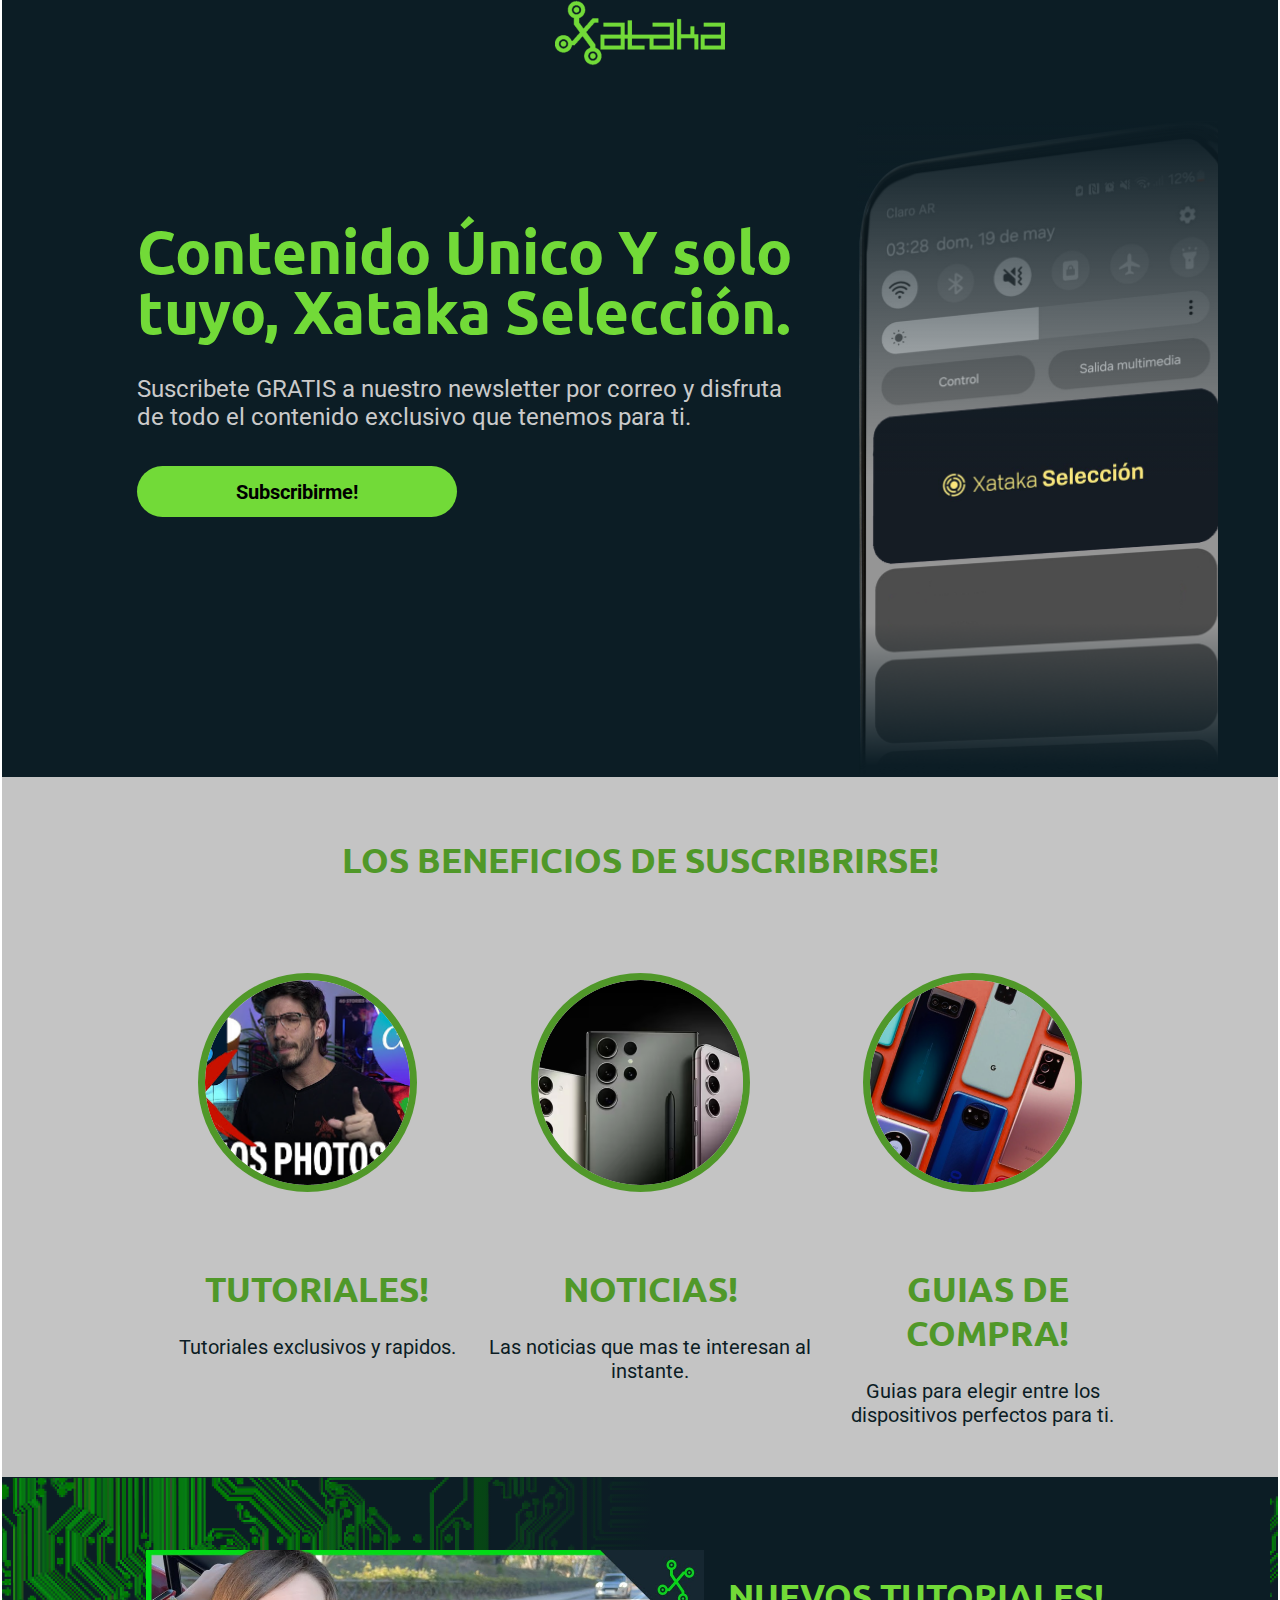
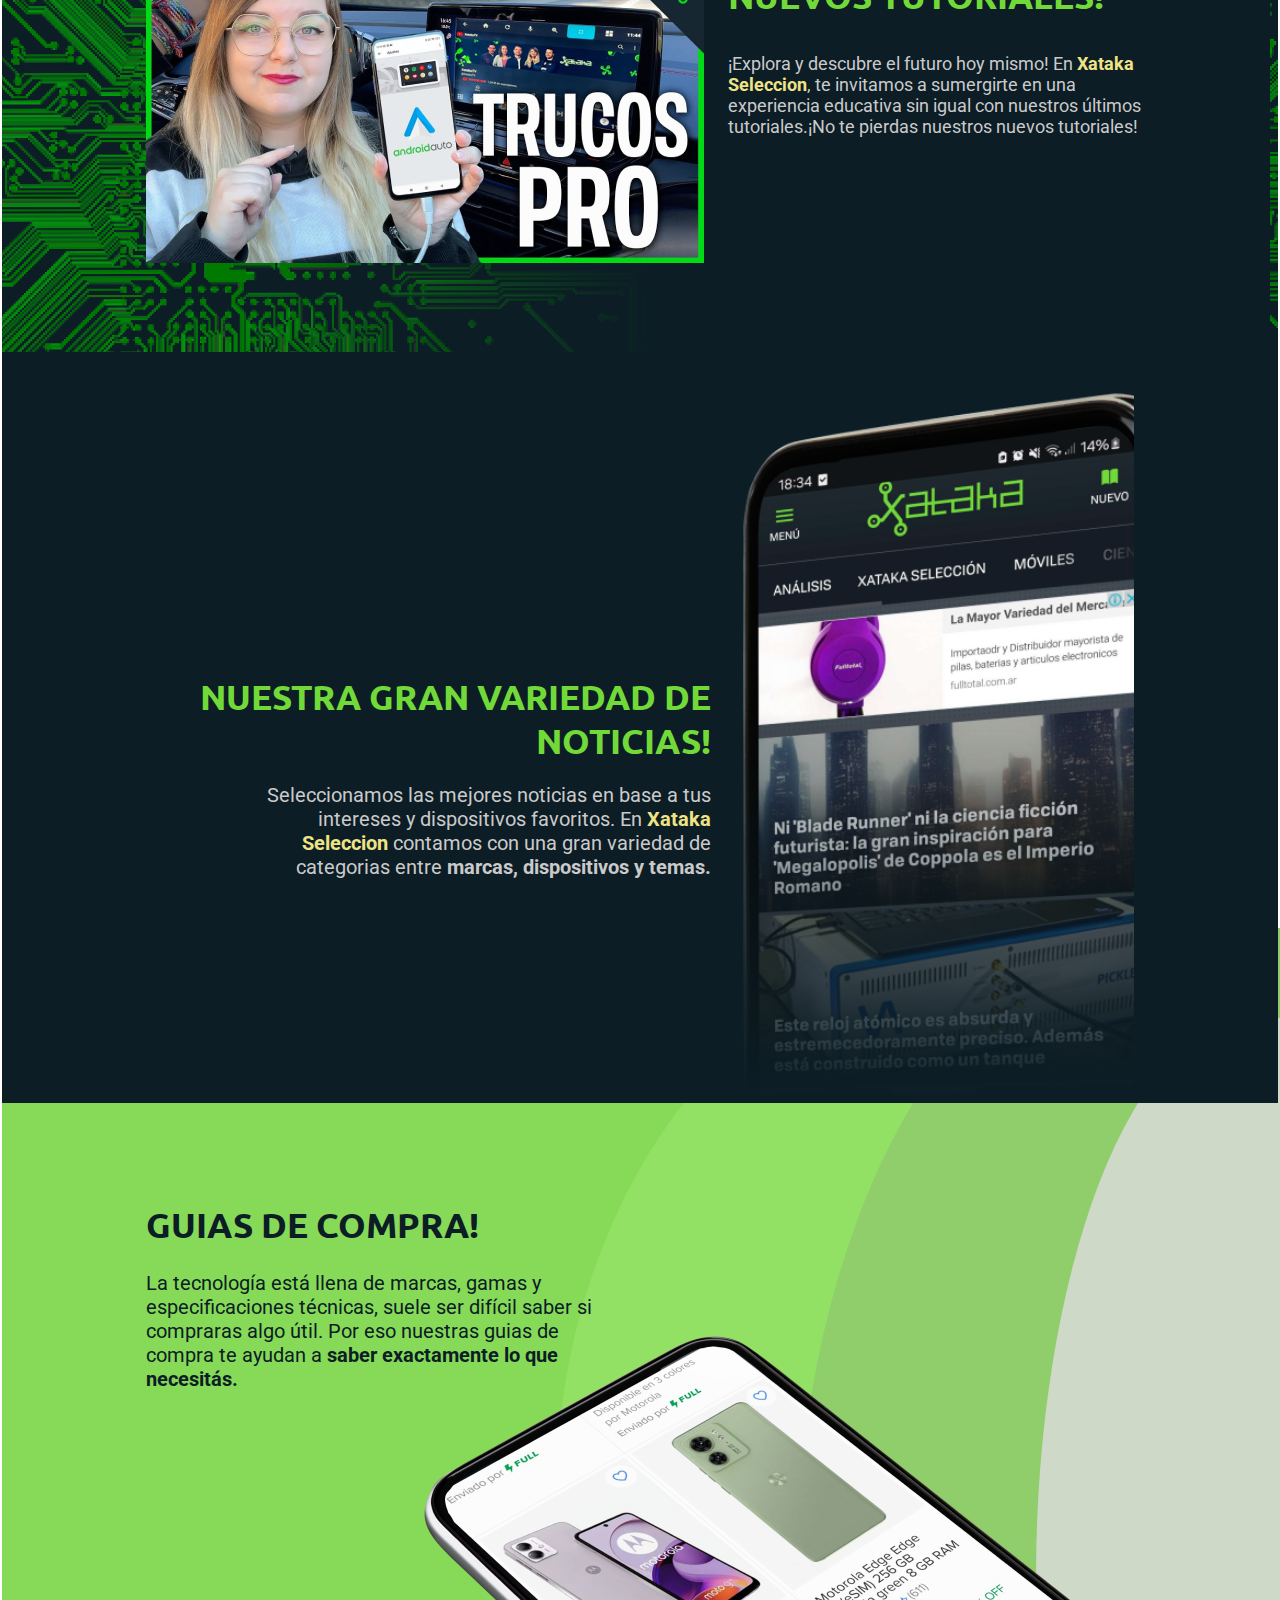
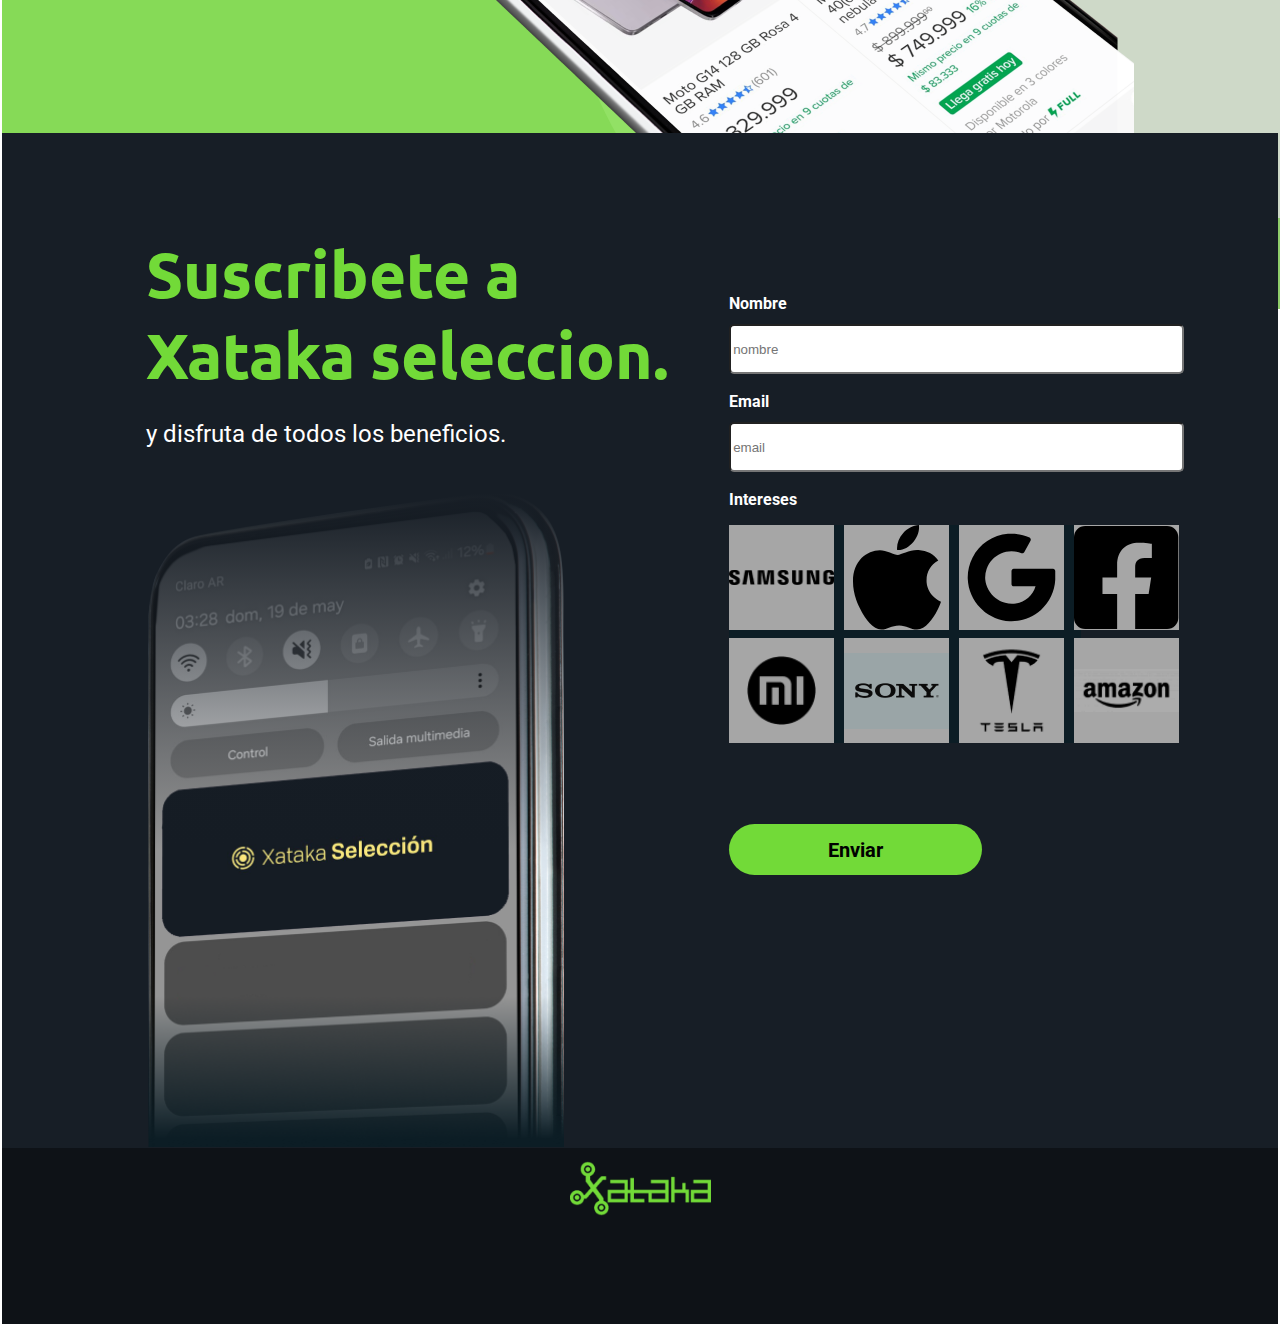
<file: index.html>
<!DOCTYPE html>
<html lang="es">
<head>
    <meta charset="UTF-8">
    <meta name="viewport" content="width=device-width, initial-scale=1.0">
    <title>Xataka LandingPage</title>
    <link rel="stylesheet" href="estilos.css">
    <link rel="preconnect" href="https://fonts.googleapis.com">
<link rel="preconnect" href="https://fonts.gstatic.com" crossorigin>
<link href="https://fonts.googleapis.com/css2?family=Roboto:ital,wght@0,100;0,300;0,400;0,500;0,700;0,900;1,100;1,300;1,400;1,500;1,700;1,900&display=swap" rel="stylesheet">

</head>
<body>
    <section class="grid-contenedor">
        <header>
            <img src="imagenes/logo.png">
        </header>

        <div class="main">
            <div class="contenedor-main-info">
                <h1 class="titulo-main">
                    Contenido Único Y solo tuyo, Xataka Selección.
                </h1>
                <p>
                    Suscribete GRATIS a nuestro newsletter por correo y disfruta de todo el contenido exclusivo que tenemos para ti.
                </p>
                <div>
                    <button class="CTA" id="boton">
                        Subscribirme!
                    </button>
                </div>
            </div>

            <div class="imagen-main">       
                 <!--   <img src="imagenes/celular.png" class="celu-main" id="grad-main">-->
            </div>

        </div>

        <div class="bullets">
            <h1>
                LOS BENEFICIOS DE SUSCRIBRIRSE! 
            </h1>
            <!-- ver si aca nos conviene poner un contenedor y-->
            <div class="bullets-contenedor">
                <div class="a-b">
                    <img src="imagenes/bullet1.png">
                    <div class="contenedor-texto">
                        <H2>TUTORIALES!</H2>
                        <p>Tutoriales exclusivos y rapidos.</p>
                    </div>
                </div>


                <div class="b-b">
                    <img src="imagenes/bullet2.png">
                    <div class="contenedor-texto">
                        <H2>NOTICIAS!</H2>
                        <p>Las noticias que mas te interesan al instante.</p>
                    </div>

                </div>
                <div class="c-b">
                    <img src="imagenes/bullet3.png">
                    <div class="contenedor-texto">
                        <H2>GUIAS DE COMPRA!</H2>  
                        <p>Guias para elegir entre los dispositivos perfectos para ti.</p>
                    </div>
                </div>

            </div>
        </div>

        <div class="nuevos-tutoriales">
            <div id="grad-tutos">

                <div class="tutoriales-contenedor">
                    <div class="imagen-tutos"></div>
                    <div class="texto-tutos">
                        <h1>NUEVOS TUTORIALES!</h1>
                        <p>¡Explora y descubre el futuro hoy mismo! En <strong class="amarillo">Xataka Seleccion</strong>, te invitamos a sumergirte en una experiencia educativa sin igual con nuestros últimos tutoriales.¡No te pierdas nuestros nuevos tutoriales!</p>
                    </div>
                </div>
            </div>

        </div>
        
        <div class="ultimas-noticias">
            <div class="contenedor-img-notis">
                
            </div>
            <div class="contenedor-texto-noticias">
                <h1>
                    NUESTRA GRAN VARIEDAD DE NOTICIAS!
                </h1>
                <p>
                    Seleccionamos las mejores noticias en base a tus intereses y dispositivos favoritos. En <strong class="amarillo">Xataka Seleccion</strong> contamos con una gran variedad de categorias entre <strong>marcas, dispositivos y temas.</strong>
                </p>
            </div>

        </div>

        <div class="guias-de-compra">

            <div class="circulos">
                <div class="contenedor1"></div>
                <div class="contenedor2"></div>
                <div class="contenedor3"></div>
            </div>


            <div class="guias-contenedor">
                <h1>GUIAS DE COMPRA!</h1>
                <p>La tecnología está llena de marcas, gamas y especificaciones técnicas, suele ser difícil saber si compraras algo útil. Por eso nuestras guias de compra te ayudan a <strong>saber exactamente lo que necesitás.</strong></p>
               
              <img src="imagenes/celu-compras.png" alt="">

               
            </div>
        </div>

        <div class="formulario" id="seccionDestino">
    
            <div class="formulario-contenedor">
                <div class="formulario-texto">
                    <h1>
                        Suscribete a Xataka seleccion. 
                    </h1>
                    <p class="subtitulo-formulario">
                        y disfruta de todos los beneficios.
                    </p>     
                </div> 
                
                <div class="formulario-real">
                    <!--action="completo.html" method="get"--> 
                   <form >
                        <legend for="nombre">Nombre</legend>
                        <input type="text" name="nombre" id="nombre" placeholder="nombre">
                        <br>
                        <br>
                        <legend for="email">Email</legend>
                        <input type="email" name="email" id="email" placeholder="email">
                        <br>
                        <br>
                        <legend for="intereses">Intereses</legend>
                        <div class="checkbox">
                            <div class="contenedor-check">
                                <div class="checkbox">
                                    <ul>
                                        <li><input type="checkbox" name="check1" id="check1"><label for="check1">
                                            <img src="imagenes/c1.png" alt="Samsung" class="imagen-check">
                                        </label></li>
                                        <li><input type="checkbox" name="check2" id="check2"><label for="check2">
                                            <img src="imagenes/c2.svg" alt="Google" class="imagen-check">
                                        </label></li>
                                        <li><input type="checkbox" name="check3" id="check3"><label for="check3">
                                            <img src="imagenes/c3.svg" alt="Meta" class="imagen-check">
                                        </label></li>
                                        <li><input type="checkbox" name="check4" id="check4"><label for="check4">
                                            <img src="imagenes/c4.svg" alt="Apple" class="imagen-check">
                                        </label></li>
                                        <li><input type="checkbox" name="check5" id="check5"><label for="check5">
                                            <img src="imagenes/c5.png" alt="Xiaomi" class="imagen-check">
                                        </label></li>
                                        <li><input type="checkbox" name="check6" id="check6"><label for="check6">
                                            <img src="imagenes/c6.png" alt="Sony" class="imagen-check">
                                        </label></li>
                                        <li><input type="checkbox" name="check7" id="check7"><label for="check7">
                                            <img src="imagenes/c7.png" alt="Tesla" class="imagen-check">
                                        </label></li>
                                        <li><input type="checkbox" name="check8" id="check8"><label for="check8">
                                            <img src="imagenes/c8.png" alt="Amazon" class="imagen-check">
                                        </label></li>
                                    </ul>
                                </div>
                            </div>
                        </div>
                        <br>
                        <br>
                        <!--<input type="submit" value="UNIRME" id="boton-unirme" class="CTA">-->
                        <button id="openModalBtn" class="CTA">Enviar</button>
                        <div id="myModal" class="modal">

                                <div class="modal-content">
                                    <span class="close">
                                        <img src="imagenes/close.svg" alt="cerrar">
                                    </span>
                                        <div id="grad-modal">
                                        <!--&times;-->
                                            <img src="imagenes/logo.png" class="imgoculta">
                                            <p class="p-modal">Gracias <br class="br1">
                                                <span id="nombre-placeholder">NOMBRE</span>!! <br><br class="br" > Te enviaremos un mail a <br class="br"><span id="email-placeholder">EMAIL</span>
                                            </p>

                                        </div>
                                </div>
                        </div> 
                        
                    </form>

                </div> 

                <div class="formulario-imagen">
                    
                </div>

            </div>

        </div>

        <footer>
            <div class="contenedor-img">
                <img src="imagenes/logo.png">
            </div>


        </footer>
    
    </section>

    <script src="./script.js"></script>
</body>
</html>
</file>
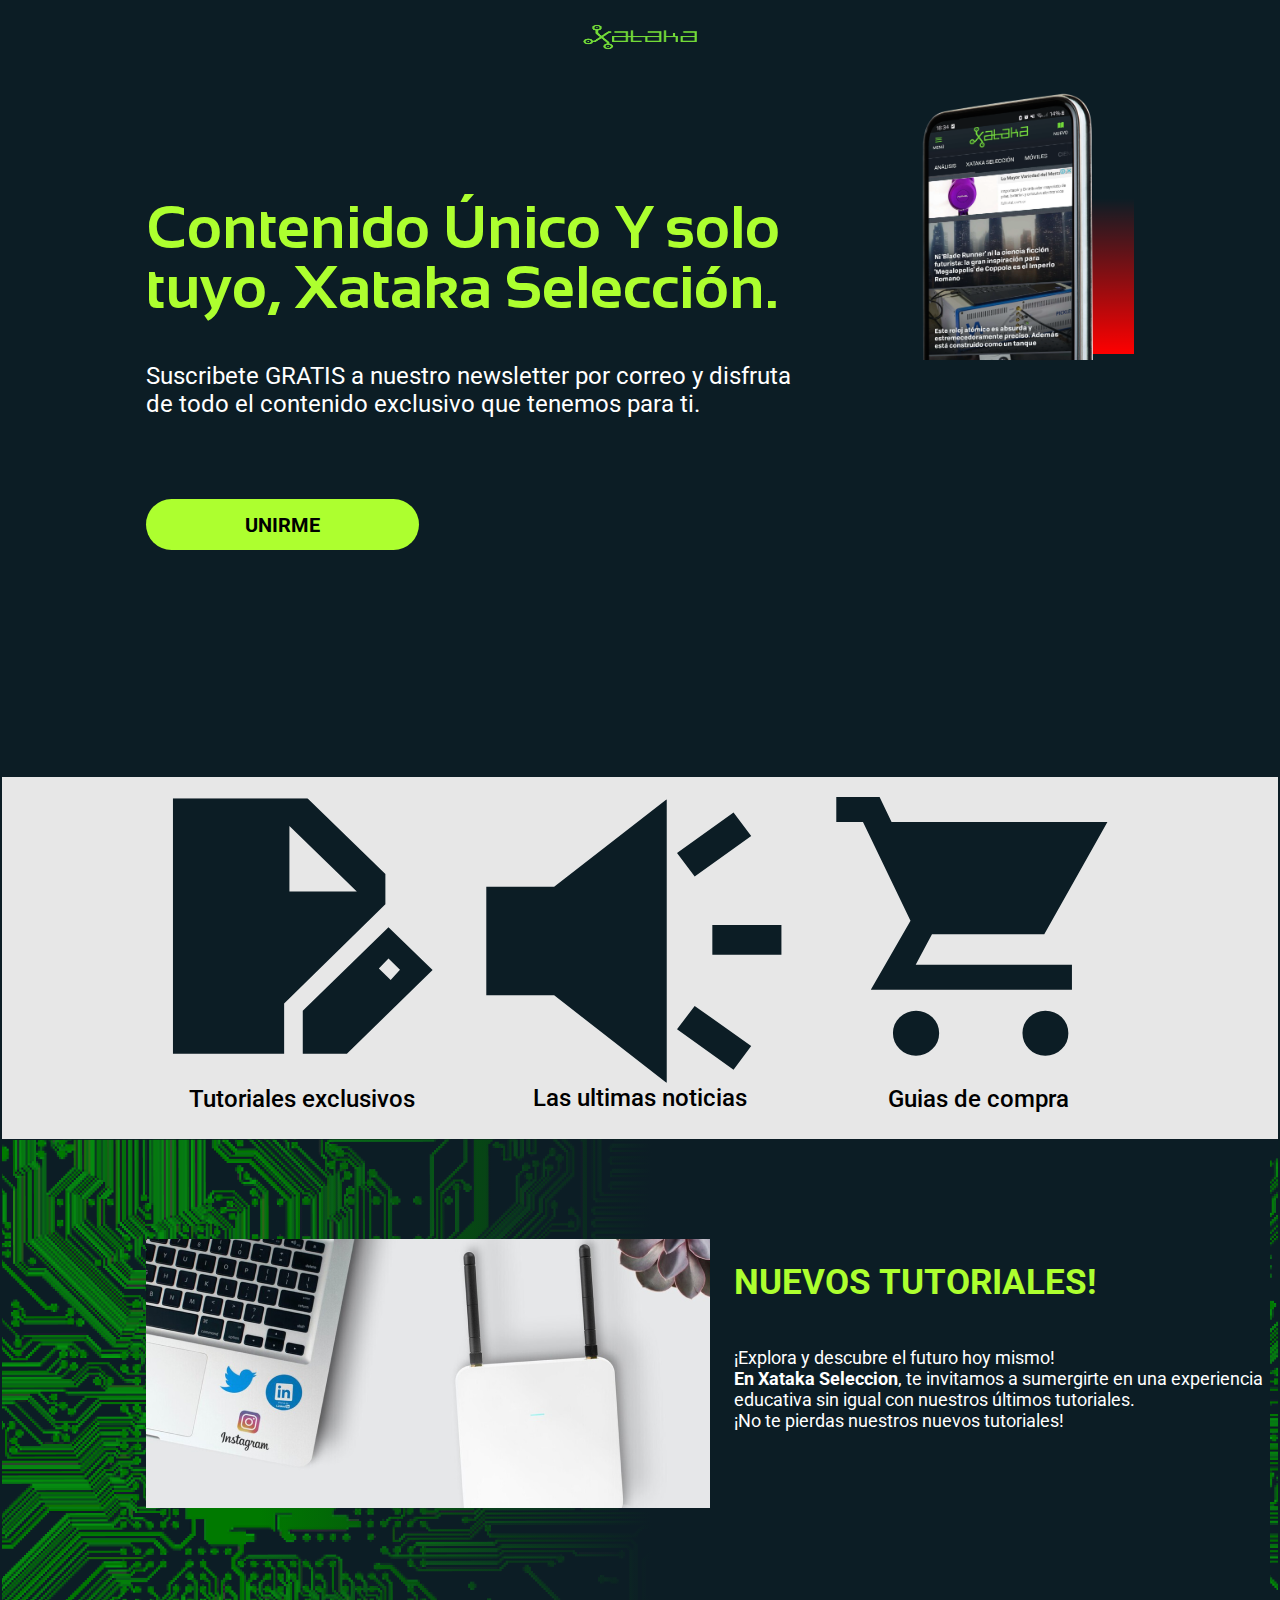
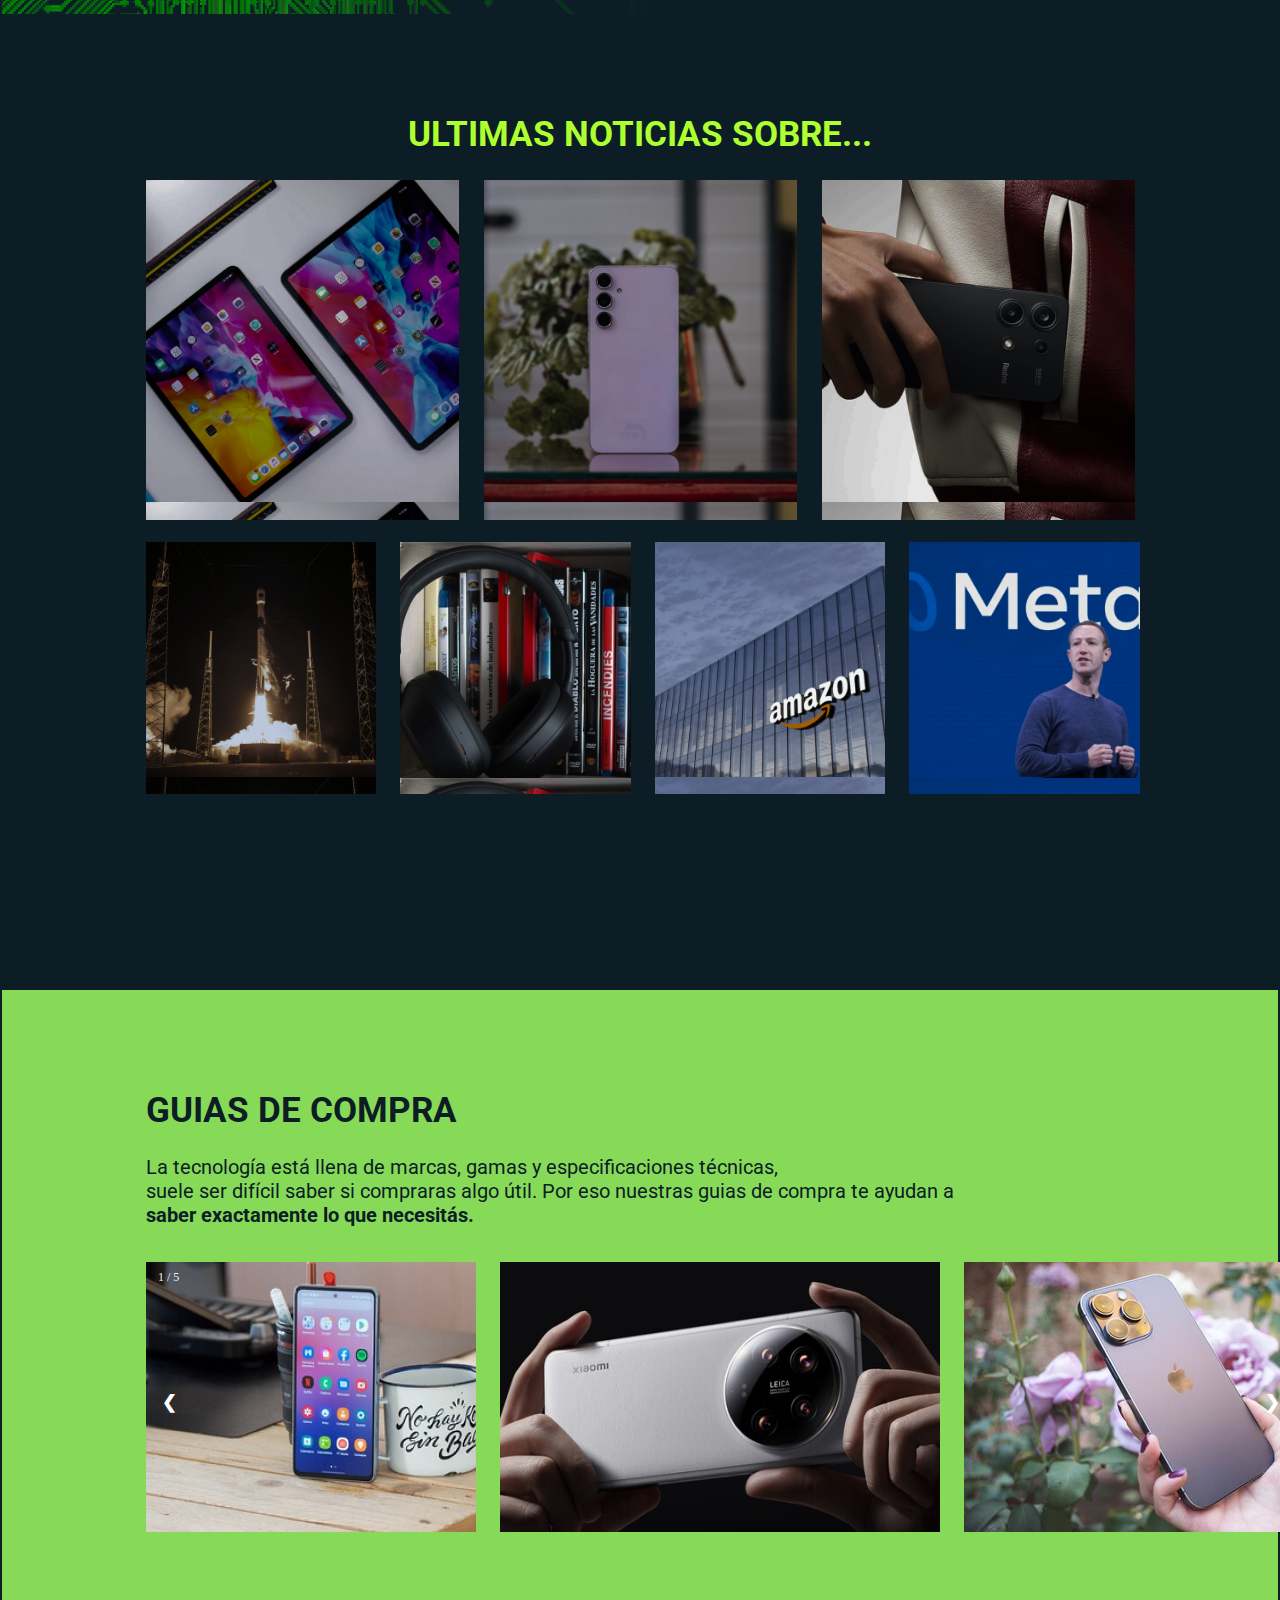
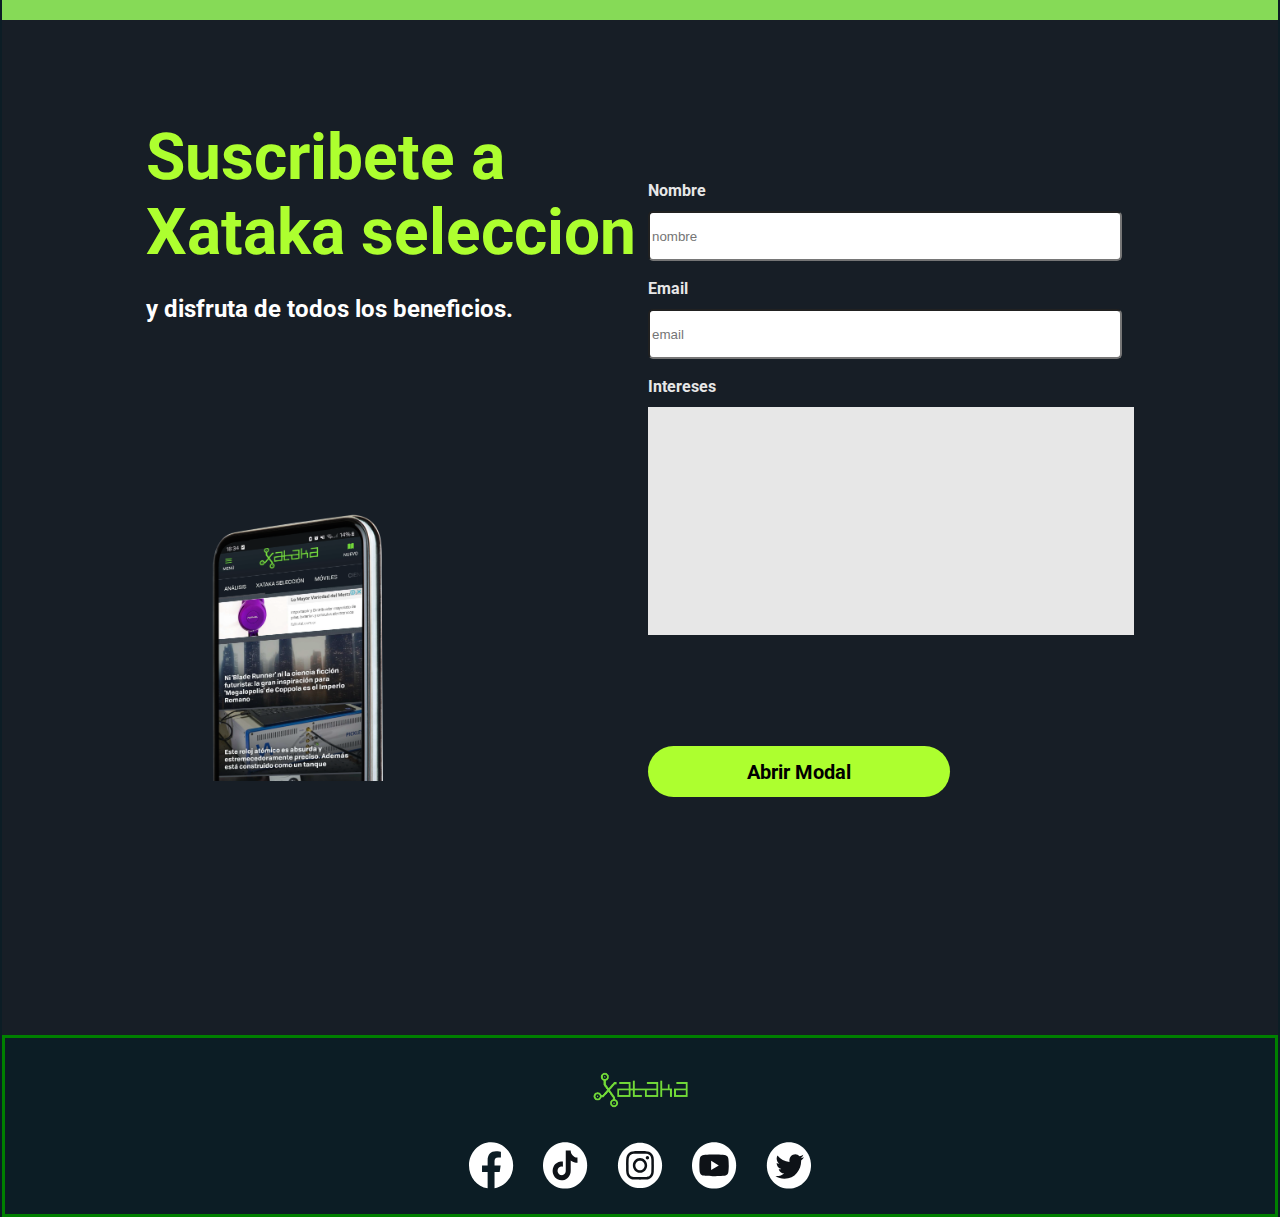
<file: Implementacion_webtp1/index.html>
<!DOCTYPE html>
<html lang="es">
<head>
    <meta charset="UTF-8">
    <meta name="viewport" content="width=device-width, initial-scale=1.0">
    <title>Xataka LandingPage</title>
    <link rel="stylesheet" href="estilos.css">
    <link rel="preconnect" href="https://fonts.googleapis.com">
<link rel="preconnect" href="https://fonts.gstatic.com" crossorigin>
<link href="https://fonts.googleapis.com/css2?family=Roboto:ital,wght@0,100;0,300;0,400;0,500;0,700;0,900;1,100;1,300;1,400;1,500;1,700;1,900&display=swap" rel="stylesheet">

</head>
<body>
    <section class="grid-contenedor">
        <header>
            <img src="imagenes/logo.png">
        </header>

        <div class="main">
            <div>
                <h1 class="titulo-main">
                    Contenido Único Y solo tuyo, Xataka Selección.
                </h1>
                <p>
                    Suscribete GRATIS a nuestro newsletter por correo y disfruta <br> de todo el contenido exclusivo que tenemos para ti.
                </p>
                <div>
                    <button class="CTA">
                        UNIRME
                    </button>
                </div>
            </div>

            <div>
                <div id="grad-main">
                <img src="imagenes/celular.png">
                </div>
            </div>

        </div>

        <div class="bullets">
            <!-- ver si aca nos conviene poner un contenedor y-->
                <div class="a-b">
                    <img src="imagenes/bullet-tutos.svg">
                    <div class="contenedor-texto">
                        <H2>Tutoriales exclusivos</H2>
                    </div>

                </div>
                <div class="b-b">
                    <img src="imagenes/bullet-noticias.svg">
                    <div class="contenedor-texto">
                        <H2>Las ultimas noticias</H2>
                    </div>

                </div>
                <div class="c-b">
                    <img src="imagenes/bullet-compras.svg">
                    <div class="contenedor-texto">
                        <H2>Guias de compra</H2>  
                    </div>

                </div>
        </div>

        <div class="nuevos-tutoriales">
            <div id="grad-tutos">

                <div class="tutoriales-contenedor">
                    <div class="imagen-tutos"></div>
                    <div class="texto-tutos">
                        <h1>NUEVOS TUTORIALES!</h1>
                        <p>¡Explora y descubre el futuro hoy mismo! <br><strong>En Xataka Seleccion</strong>, te invitamos a sumergirte en una experiencia <br>educativa sin igual con nuestros últimos tutoriales.<br>¡No te pierdas nuestros nuevos tutoriales!</p>
                    </div>
                </div>
            </div>

        </div>
        
        <div class="ultimas-noticias">
            <div class="contenedor-texto-noticias">
                <h1>
                    ULTIMAS NOTICIAS SOBRE... 
                </h1>
            </div>
            <div class="noticias-contenedor1">
                <div class="a"></div>
                <div class="b"></div>
                <div class="c"></div>
            </div>
            <div class="noticias-contenedor2">
                <div class="d"></div>
                <div class="e"></div>
                <div class="f"></div>
                <div class="g"></div>
            </div>
        </div>

        <div class="guias-de-compra">
            <div class="guias-contenedor">
                <h1>GUIAS DE COMPRA</h1>
                <p>La tecnología está llena de marcas, gamas y especificaciones técnicas, <br>suele ser difícil saber si compraras algo útil. Por eso nuestras guias de compra te ayudan a <br><strong>saber exactamente lo que necesitás.</strong></p>
               
                <div class="slideshow-container">
                    
                    <div class="mySlides fade">
                        <div class="numbertext">1 / 5</div>
                        <div class="grilla">
                        <img class="img" src="imagenes/img2.png" style="margin-right: 24px;" >
                        <img class="imgcentro" src="imagenes/img3.png" >
                        <img class="img2" src="imagenes/img4.png" style="margin-left: 24px;" >
                        </div>
                    </div>
                
                    <div class="mySlides fade">
                    <div class="numbertext">2 / 5</div>
                    <div class="grilla">
                      <img class="img" src="imagenes/img3.png" style="margin-right: 24px;" >
                      <img class="imgcentro" src="imagenes/img4.png" >
                      <img class="img2" src="imagenes/img5.png" style="margin-left: 24px;" >
                    </div>
                    </div>
                
                    <div class="mySlides fade">
                    <div class="numbertext">3 / 5</div>
                    <div class="grilla">
                      <img class="img" src="imagenes/img4.png" style="margin-right: 24px;" >
                      <img class="imgcentro" src="imagenes/img5.png" >
                      <img class="img2" src="imagenes/img1.png" style="margin-left: 24px;" >
                    </div>
                    </div>
                
                    <div class="mySlides fade">
                      <div class="numbertext">4 / 5</div>
                      <div class="grilla">
                        <img class="img" src="imagenes/img5.png" style="margin-right: 24px;" >
                        <img class="imgcentro" src="imagenes/img1.png" >
                        <img class="img2" src="imagenes/img2.png" style="margin-left: 24px;" >
                    </div>
                    </div>
                
                    <div class="mySlides fade">
                      <div class="numbertext">5 / 5</div>
                      <div class="grilla">
                        <img class="img" src="imagenes/img1.png" style="margin-right: 24px;" >
                        <img class="imgcentro" src="imagenes/img2.png" >
                        <img class="img2" src="imagenes/img3.png" style="margin-left: 24px;" >
                    </div>
                    </div>
                
                    <a class="prev" onclick="plusSlides(-1)">❮</a>
                    <a class="next" onclick="plusSlides(1)">❯</a>
                
                </div>
               
            </div>
        </div>

        <div class="formulario">
    
            <div class="formulario-contenedor">
                <div class="formulario-texto">
                    <h1>
                        Suscribete a <br>Xataka seleccion 
                    </h1>
                    <p class="subtitulo-formulario">
                        y disfruta de todos los beneficios.
                    </p>     
                </div> 
                
                <div class="formulario-real">
                    <!--action="completo.html" method="get"--> 
                   <form >
                        <legend for="nombre">Nombre</legend>
                        <input type="text" name="nombre" id="nombre" placeholder="nombre">
                        <br>
                        <br>
                        <legend for="email">Email</legend>
                        <input type="email" name="email" id="email" placeholder="email">
                        <br>
                        <br>
                        <legend for="intereses">Intereses</legend>
                        <div class="checkbox">
                        </div>
                        <br>
                        <br>
                        <!--<input type="submit" value="UNIRME" id="boton-unirme" class="CTA">-->

                        <br>
                    </form>
                    <button id="openModalBtn" class="CTA">Abrir Modal</button>
                    <div id="myModal" class="modal">
                        <div class="modal-content">
                          <span class="close">X</span>
                          <!--&times;-->
                          <p>Este es un ejemplo de modal.</p>
                        </div>
                      </div> 

                </div> 

                <div class="formulario-imagen">
                    <div id="grad-main"></div>
                    <img src="imagenes/celular.png"> </div>
                    <!--si le agrego la </div> que le falta al grad se rompre todo-->
                </div>


            </div>


            <!--quizas ponerlo como background image?
            
            -->

        </div>
        <footer>
            <div class="contenedor-img">
                <img src="imagenes/logo.png">
            </div>

            <div class="redes">
                <img src="imagenes/facebook.svg" alt="Siguenos en Facebook" class="red">
                <img src="imagenes/tiktok.svg" alt="Siguenos en TikTok" class="red">
                <img src="imagenes/instagram.svg" alt="Siguenos en Instagram" class="red">
                <img src="imagenes/youtube.svg" alt="Siguenos en Youtube" class="red">
                <img src="imagenes/twitter.svg" alt="Siguenos en Twitter" class="red">
            </div>
        </footer>
    
    </section>

    <script src="./script.js"></script>
</body>
</html>
</file>
<file: estilos.css>
/*--------------------FUENTES--------------------*/
@font-face {
    font-family: "Ubuntu";
    src: url("fuentes/Ubuntu-Bold.ttf");
}
.titulo-main {
    /*width: 760px; 681*/
    width: 760px;
    font-family: "Ubuntu", sans-serif;
    font-size: 60px;
    line-height: 60px;
    margin: 0%;
}
.main p {
    width: 662px;
}
.CTA {
    font-family: "Roboto", sans-serif;
    font-weight: 700;
    font-style: normal;  
    font-size: 20px; 
}
h1, legend, .p-modal {
    font-family: "Ubuntu", sans-serif;
    font-weight: 700;
    font-style: normal;
}
legend {
        font-family: "Roboto", sans-serif;
    font-size: 16px;
}
.main p, .subtitulo-formulario {
    font-family: "Roboto", sans-serif;
    font-size: 24px;
}
.nuevos-tutoriales p {
    font-size: 18px;
}
.guias-de-compra p {
    font-size: 20px;
}
.formulario-texto h1 {
    /*.main h1, */
    font-size: 64px; 
}
.bullets h1, .bullets-contenedor h2, .guias-de-compra h1, .ultimas-noticias h1, .nuevos-tutoriales h1 {
    font-family: "Ubuntu", sans-serif;
    font-size: 35px;
}
p {
    font-family: "Roboto", sans-serif;
    font-weight: 400;
    font-style: normal;  
}

/*--------------------PAGINA--------------------*/

body {
    margin: 0%;
    padding: 0%;

    display: flex;
    flex-direction: row;
    justify-content: center;

}

.grid-contenedor {
    /*width: 1153px;*/
    width: 99.7%;
    /*height: 4505px;*/
    height: 1024px;
}

header {
    height: 74px;
    width: auto;
    display: flex;
    flex-direction: row;
    justify-content: center;
    background-color: #0C1D25;
    padding-left: 144px;
    padding-right: 144px;
}
header img {
    width: 170px;
    height: 66px;
}

.main {
    width: auto;
    height: 703px;

    display: flex;
    flex-direction: row;
    justify-content: space-between;

    background-color: #0C1D25;

    padding-left: 135px;
    padding-right: 60px;
}

.imagen-main {
    margin-top: 40px;
    padding-left: 5px;
    width: 425px;
    height: 660px;
  
    background-image: linear-gradient(to top, rgba(255,0,0,0) 45%,  #0C1D25 99%), url(imagenes/celular.png);
    background-size: cover;
    background-repeat: repeat-x;
    background-position-y: bottom;

    display: block;
}
.titulo-main {
    width: 720px;
    margin-top: 146px;
}
h1 {
    color: #72DA38;
}
p {
    margin-top: 35px;
    margin-bottom: 0%;
    color: #CACACA;
}
.CTA {
    height: 51px;
    margin-top: 35px;
    border: none;
    padding-left: 99px;
    padding-right: 99px;
    background-color: #72DA38;
    cursor: pointer;
    border-radius: 80px;
}
.CTA:hover {
    background-color: #92E165;
    cursor: pointer;
}

.bullets {
    width: auto;
    height: 700px;
    background-color: #C4C4C4;
    display: flex;
    flex-direction: column;
    padding-left: 144px;
    padding-right: 144px;
}
.bullets h1 {
    margin-top: 61px;
    margin-bottom: 91px;
    color: #509829;
    text-align: center;
}
.bullets-contenedor {
    /*display: grid;*/
    /*grid-template-columns: auto auto auto;
    grid-template-rows: auto auto auto;
    margin-top: 48px;
    grid-template-areas: 
    "a-b"
    "b-b"
    "c-b";*/
    gap: 10px;
    /*justify-content: space-between;*/
    display: flex;
    flex-direction: row;
    justify-content: center;
}
.bullets img {
    border-radius: 50%;
    border: 7px solid #509829;
    align-self: center;
}
.contenedor-texto {
    /*margin-left: 90px;*/
    /*width: 80%;*/
    width: 100%;
    text-align: center;
    /*flex-direction: row;*/
   /* grid-area: contenedor-texto;*/
    display: flex;
    flex-direction: column;
    justify-content: start;
    margin-left: 10px;
}
.bullets-contenedor p {
    margin-top: 24px;
    color: #0C1D25;
    font-size: 20px;
}
.bullets-contenedor H2 {
    margin-top: 75px;
    margin-bottom: 0;
    /*margin: 0%;*/
    color: #509829;
}

.c-b h2 {
    width: 103%;
}




.a-b {
    /*height: 156px;*/
    height: auto;
   /*width: 1152px;*/
    /*width: 50%;*/
    width: 366px;
    /*grid-area: a-b;*/
    display: flex;
    flex-direction: column;
    justify-content: start;
}
.b-b {
    /*height: 156px;*/
    height: auto;
   /*width: 1102px;*/
    /*width: 50%;*/
    width: 366px;
    /*grid-area: b-b;*/
    display: flex;
    flex-direction: column;
    justify-content: start;
}
.c-b {
    /*height: 156px;*/
    height: auto;
    /*width: 1152px;*/
    /*grid-area: c-b;*/
    width: 366px;
    /*margin-right: 50px;*/
    display: flex;
    flex-direction: column;
    justify-content: start;
}

#grad-tutos {
    width: 113.8%;
    /*width: 100%;*/
    height: 100%;
    background-image: linear-gradient(to right, rgba(255,0,0,0) 10%, #0C1D25 45%);
}
.nuevos-tutoriales {
    height: 475px;
    width: auto;
    background-color: #0C1D25;
    padding-left: 144px;
    padding-right: 144px;
    background-image: url(imagenes/fondotutoriales.png);
}

.tutoriales-contenedor {
    /*width: 100%;*/
    width: auto;
    padding-top: 6.5%;
    display: flex;
    flex-direction: row;
    justify-content: start;
    gap: 24px;
}
.imagen-tutos {
    height: 313px;
    width: 558px;
    background-image: url(imagenes/tutoriales.png);
}
.texto-tutos {
  width: 466px;
}
.texto-tutos p {
    width: 436px; 
}
.amarillo {
    color: #EFE485;
}

.ultimas-noticias{
    height: 751px;
    width: auto;
    background-color: #0C1D25;
    padding-left: 144px;
    padding-right: 144px;
    display: flex;
    flex-direction: row-reverse;
}
.contenedor-img-notis {
    margin-top: 40px;
    width: 454px;
    height: auto;
    background-image: linear-gradient(to bottom, rgba(255,0,0,0) 45%,  #0C1D25 99%), url(imagenes/celular-notis.png);
    background-size: cover;
    background-repeat: repeat-x;
    background-position-y: bottom;
}
.contenedor-texto-noticias {
    display: flex;
    flex-direction: column;
    justify-content: center;
    margin-top: 10%;
    margin-right: 30px;
    row-gap: 20px;
}
.ultimas-noticias h1 {
    width: 565px;
    text-align: end;
    margin: 0%;
}
.ultimas-noticias p {
    width: 466px;
    align-self: self-end;
    text-align: end;
    margin: 0%;
    font-size: 20px;
}

.guias-de-compra {
   height: 630px;
   width: auto;
   background-color: #86DA57;
   padding-left: 144px;
   padding-right: 144px;
   position: relative;
   z-index: -3;
}
.guias-contenedor {
   padding-top: 100px;
   display: flex;
   flex-direction: column;

}
.guias-contenedor h1, .guias-contenedor p {
    margin: 0%;
    padding: 0%;
    color: #0C1D25;
}
.guias-contenedor h1 {
    margin-bottom: 24px;
}
.guias-contenedor p {
    width: 463px;
    margin-bottom: 35px;
}
.circulos {
    position: absolute;
    z-index: -3;
    width: 9%;
    margin-right: 40px;
    height: 630px;
    display: flex;
    flex-direction: column;
    justify-content: center;
}
.contenedor1 {
    margin-left: 890px;
    width: 310px;
    height: 800px;
    background-color: #CED9C8;
    position: absolute;
    z-index: 0;
    border-top-left-radius: 700%;  
    border-bottom-left-radius: 300%;  
}
.contenedor2 {
    margin-left: 650px;
    width: 550px;
    height: 981px;
    background-color: #90CE6C;
    position: absolute;
    z-index: -1;  
    border-top-left-radius: 180%;  
    border-bottom-left-radius: 90%; 
}
.contenedor3 {
    margin-left: 410px;
    width: 790px;
    height: 981px;
    background-color: #92E165;
    position: absolute;
    z-index: -2;
    border-top-left-radius: 290%;  
    border-bottom-left-radius: 210%; 
}
.guias-contenedor img {
    width: 770px;
    margin-top: 98px;
    align-self: last baseline;
    position: absolute;
    z-index: 1;
}

.formulario {  
    height: 1015px;
    width: auto;
    background-color: #171E26;
    padding-left: 144px;
    padding-right: 144px;
}

.formulario-contenedor {
    height: 1027px;
    display: grid;
    grid-template-columns: auto auto;
    grid-template-rows: auto auto;
    grid-template-areas:
    "formulario-texto formulario-real" "formulario-imagen .";
}
.formulario-texto {
    margin-top: 100px;
    width: 100%;
    height: 50px;
    grid-area: formulario-texto;
}
.formulario-real {
    padding-left: 11%;
    margin-top: 161px;
    width: auto;
    height: 50px;
    grid-area: formulario-real;
}

.formulario-imagen {
    margin-top: 130px;
    width: 418px;
    height: 660px;
    background-image: linear-gradient(to top, rgba(255,0,0,0) 45%,  #171E26 99%), url(imagenes/celular.png);
    background-size: cover;
    background-repeat: repeat-x;
    background-position-y: bottom;
}

legend {
    padding-left: 0%;
    margin-bottom: 11px;
    color: #FFFFFF;
}
form #nombre, #email {
    /*width: 99%;*/
    /*width: 100%;*/
    width: 447px;
    height: 44px;
    border-radius: 5px;
}
.formulario-contenedor h1 {
    margin: 0%;
}
.formulario-contenedor p {
    margin-top: 25px;
    color: #FFFFFF;
}
/*checkbox*/
.checkbox {
    height: 228px;
    width: auto;
}
.contenedor-check {
    max-width: 500px;
}
.contenedor-check .checkbox {
    width: 100%;
}
.contenedor-check .checkbox ul {
    width: 87%;
    list-style: none;
    display: grid;
    grid-template-columns: auto auto auto auto;
    row-gap: 8px;
    column-gap: 10px;
    padding: 0%;
    background-color: #0C1D25;
}
.contenedor-check .checkbox ul li {
    background-color: #A6A6A6;
    width: 105px;
    height: 105px;
    cursor: pointer;
}
.contenedor-check .checkbox ul li label {
    display: block;
    width: 100%;
    height: 100%;
    transition: .2s all ease;
    -webkit-user-select: none; 
    -ms-user-select: none; 
    user-select: none;
    align-content: center;
}
.contenedor-check .checkbox ul li label:hover {
    border: 2px solid #A6A6A6;
    background-color: #A6A6A6;
}
.contenedor-check .checkbox ul li input[type="checkbox"]:checked + label {
    border: 2px solid #72DA38;
    background-color: #A6A6A6;
}
.contenedor-check .checkbox ul li input[type="checkbox"] {
    display: none;
}
.imagen-check {
    width: 100%;
    height: 100%;
    object-fit: contain;
}

.modal {
    display: none; 
    position: fixed; 
    z-index: 1; 
    left: 0;
    top: 0;
    width: 100vw; 
    height: auto;
    overflow: auto; 
    background-color: rgb(12, 29, 37, 0.8);
  }
  
  .modal-content {
   margin-top: 7vw;
   margin-bottom: 30vh;
   margin-left: 21.5%;
   margin-right: 22%;
    border: 1px solid #888;
    width: 54%;
    height: 405px;
    background-image: url(imagenes/imgmodal.png);
    background-size: cover;
    background-repeat: repeat-x;
    background-position-y: bottom;
  }
  #grad-modal {
    display: flex;
    flex-direction: column;
    justify-content: center;
    padding: 20px;
    margin-top: 0%;
    width: auto;
    height: 90%;
    background-image: linear-gradient(to left, rgba(255,0,0,0) 5%, #0c1d25 69%);
}
  
.close {
    float: right;
    align-self: last baseline;
  }
  .close img {
    margin: 10px;
    width: 20px;
    height: 20px;
  }
  
  .close:hover,
  .close:focus {
    cursor: pointer;
}
.p-modal {
    width: 443px;
    font-size: 40px;
    line-height: 60px;
    color: #D9D9D9;
}
.imgoculta {
    display: none;
}

footer{
    height: 176px;
    width: auto;
    background-color: #0E1217;
    display: flex;
    flex-direction: column;
    justify-content: start;
    padding-left: 144px;
    padding-right: 144px;
}
.contenedor-img {
    margin-top: 13px;
    display: flex;
    flex-direction: row;
    justify-content: center; 
}
footer img {
    height: auto;
    width: 141px;
}

.br {
    display: none;
}
.br1 {
    display: none;
}

/*--------------------MEDIA QUERYS--------------------*/
/*--------------------------------------------media 430-------------------------------------------*/

@media (max-width: 430px){

    /*.grid-contenedor {
        height: auto;
    }*/

/*--------HEADER---------*/
    header img {
        width: auto;
        height: 63px;
        padding-left: 20px;
        padding-right: 20px;

        position: absolute;
        z-index: 2;
        align-self: center;
    }

/*--------MAIN---------*/
    .main {
        height: 805px;

        width: auto;
        padding-left: 23px;
        padding-right: 0%;
       display: flex;
       flex-direction: column-reverse;
       justify-content: end;
    }
    .imagen-main {
        align-self: last baseline;
        width: 77%;
        height: 77%;
        margin-top: 0%;
        margin-bottom: 24%;
        position: absolute;
        z-index: 1;
        opacity: 0.9;
    }
    .contenedor-main-info {
        position: absolute;
        z-index: 2;

        height: 40%;
    }
    .titulo-main {
        padding: 0%;
        width: 90%;
        margin: 0%;
        line-height: 35px;
        margin-bottom: 20px;

        font-size: 30px;
    }
    .main p {
        width: 95%;
        font-size: 20px;
        margin-top: 0%;
        margin-bottom: 10px;
        font-weight: 700;

    }
    .CTA {
        width: 325px;
        height: 50px;
        margin-top: 25px;
       /* margin-bottom: 73px;*/
       margin-bottom: auto;
        margin-left: 7%;
        text-align: center;

    }

/*--------BULLETS---------*/
    .bullets {
        width: auto;
        height: 520px;
        display: flex;
        flex-direction: column;
        justify-content: start;
        padding-top: 5px;
        padding: 0%;
        padding-left: 20px;
        padding-right: 20px;
        row-gap: 0%;
    }
    .bullets h1 {
        font-size: 30px;
        margin-top: 35px;
        margin-bottom: 19px;
        text-align: start;
    }
    .bullets h2, p {
        width: auto;
        font-size: 20px;
        text-align: start;
        margin-top: 0;
    }
    .bullets p {
        margin-top: 10px;
    }
    .bullets-contenedor {
        width: auto;
        margin-top: 0%;
        gap: 45px;
        display: flex;
        flex-direction: column;
    }
    .bullets .contenedor-texto {
        margin-left: 19px;
        text-align: start;
        font-size: 20px;
    }
    .contenedor-texto {
        margin-left: 0%;
        width: auto;
        margin: auto;
    }
    .bullets img {
        margin: 0%;
        height: 79px;
        width: 79px;
    }
    .a-b {
        width: auto;
        margin: 0;
        display: flex;

        margin: 0%;
        height: 90px;

        display: flex;
        flex-direction: row;
        justify-content: space-between; 
        align-items: center;
    }
    .b-b {
        width: auto;
        margin: 0;
        display: flex;

        margin: 0%;
        height: 90px;

        display: flex;
        flex-direction: row;
        justify-content: space-between; 
        align-items: center;
    }
    .c-b {
        width: auto;
        margin: 0;
        display: flex;

        margin: 0%;
        height: 90px;

        display: flex;
        flex-direction: row;
        justify-content: space-between; 
        align-items: center;
    }

/*--------TUTOS---------*/
    .nuevos-tutoriales {
        width: auto;
        height: 580px;
        padding: 0%;
    }
    .tutoriales-contenedor {
        width: auto;
        padding: 0%;
        display: flex;
        flex-direction: column;
        justify-content: start;
        margin-left: 20px;
        margin-right: 20px;
    }
    #grad-tutos {
        width: auto;
        background-image: linear-gradient(to bottom, rgba(255,0,0,0) 10%, #0C1D25 45%);
    }
    .imagen-tutos {
        margin-top: 88px;
                height: 213px;
                width: 380px;

        align-self: center;
        background-size: cover;
        background-repeat: repeat-x;
        background-position-y: bottom;
    }
    .texto-tutos {
        width: auto;
    }
    .texto-tutos p {
        width: 380px;
        font-size: 16px;
    }
/*--------NOTIS---------*/
    .ultimas-noticias {
        width: auto;
        height: 653px;

        display: flex;
        flex-direction: column-reverse;
        justify-content: end;

        padding-left: 20px;
        padding-right: 0%;
        position: relative;
    }
    .contenedor-img-notis {
        margin: 0%;
        width: 60%;
        height: 95%;
        align-self: last baseline;
        opacity: 0.5;
        position: absolute;
        z-index: 2;
    }
    .contenedor-texto-noticias {
        margin: 0%;
        margin-top: 18px;
        margin-bottom: 104px;
        position: absolute;
        z-index: 2;
    }
    .contenedor-texto-noticias h1 {
        font-size: 30px;
        width: 390px;
    }
    .contenedor-texto-noticias p {
        font-size: 16px;
        width: 390px;
    }
/*--------GUIAS---------*/
    .guias-de-compra {
        height: 477px;

        width: auto;
        padding-left: 0%;
        padding-right: 0%;
        position: relative;
        z-index: -2;
        display: flex;
    }
    .guias-contenedor h1 {
        /*margin-top: 0%;
        margin-bottom: 0%;*/
        font-size: 30px;
        width: 390px;
        margin-left: 20px;
    }
    .guias-contenedor p {
        font-size: 16px;
        width: 390px;
        margin-left: 20px;
        /*margin-bottom: 50%;*/
    }

    .guias-de-compra img {
        width: 705px;
        height: 56%;
        margin-top: 240px;
        align-self: center;        
        object-fit: contain;
    }
    .circulos {
        width: 100%;
        height: 100%;
    }
    .contenedor1 {
        margin-left: 0%;
        margin-top: 160%;

        width: 425px;
        height: 300px;
        border-radius: 0%;
        border-top-left-radius: 50%;  
        border-top-right-radius: 50%; 
    }
    .contenedor2 {
        margin-left: 0%;
        margin-top: 140%;

        width: 425px;
        height: 300px;  
        border-radius: 0%;
        border-top-left-radius: 50%;  
        border-top-right-radius: 50%; 
    }
    .contenedor3 {
        margin-left: 0%;
        margin-top: 110%;
        
        width: 425px;
        height: 300px;  
        border-radius: 0%;
        border-top-left-radius: 50%;  
        border-top-right-radius: 50%; 
    }
    .guias-contenedor img {
        margin-top: 100px;
        width: 430px;
        height: 343px;
    }
    
/*--------FORMULARIO---------*/
    .formulario {
        height: 897px;
        width: auto;
        /*margin-bottom: 50px;*/
        padding-left: 20px;
        /*padding-right: 20px;*/
        padding-right: 0%;
    }
    .formulario-texto {
        z-index: 2;
    }
    .formulario-real {
        margin-right: 20px;
        padding: 0%;
        z-index: 2;
    }
    form #nombre, #email {
        width: 98.5%;

        height: 44px;
    }  
    .formulario h1 {
        width: 100%;
        font-size: 35px;
    }
    .formulario-contenedor {
        height: 897px;
        display: flex;
        flex-direction: column;
        justify-content: start; 
    }
    form {
        height: auto;
        /*margin-bottom: 100px;*/
    }
    .formulario-texto h1 {
        font-size: 25px;
    } 
    .formulario-texto p {
        font-size: 20px;
        font-weight: 700;

    } 
    .checkbox .contenedor-check .checkbox ul li {
        width: 132px;
        height: auto;
        width: 88px;
        height: 88px;
    }
    label .imagen-check {
        margin-left: 5px;
        width: 85%;
        height: 85%;
    }
    .formulario-imagen {
        height: 624.92px;
        margin-top: 250px;

        width: 70%;
        align-self: last baseline;
        opacity: 0.5;


        position: absolute;
        z-index: 1;
    }
    .CTA {
        margin-top: 80px;
        margin-bottom: 131px;
    }
    form .CTA {
        margin: 0%;
        margin-left: 7%;
    }

/*--------FOOTER---------*/
    footer {
        height: 63px;

        margin: 0%;
        width: auto;

        padding-left: 20px;
        padding-right: 20px;
    }

    footer img {
        margin: 0%;
    }

    footer .contenedor-img {
        margin: 0%;
        margin-top: 3px;
    }

/*--------MODAL---------*/
.modal {
    height: 100%;
    background-color: grey;
}
.modal-content {
    margin: 0%;
    width: 100%;
    height: 100%;

    background-size: none;
    background-repeat:no-repeat;
    background-position-y: bottom;

}
#grad-modal {
    padding: 0%;
    margin: 0%;

    width: 100%;
    height: 100%;
    background-size: cover;

    gap: 0;
    background-image: linear-gradient(to top, rgba(255,0,0,0) 45%,  #0C1D25 99%), linear-gradient(0deg, rgba(23, 30, 38, 0.565), rgba(23, 30, 38, 0.565)), url(imagenes/imgmodal2.png);    
    
   
}
.imgoculta {
    display: block;
    width: 170px;
    height: auto;

    align-self: center;
    margin-bottom: 97px;
}
.p-modal{
    align-self: center;
    color: #D9D9D9;
    width: 325px;
    height: 932px;
    text-align: center;
    margin: 0%;
    padding: 0%;
}
.br {
    display: block;
    margin-bottom: 40px;
}
.br1 {
    display: block;

}

}
</file>
<file: Implementacion_webtp1/estilos.css>
/*--------------------FUENTES--------------------*/
@font-face {
    font-family: "Sansation";
    src: url("fuentes/Sansation_Bold.ttf");
    /*src: url("fuentes/Sansation_Regular.ttf");*/
}
.titulo-main {
    /*width: 760px; 681*/
    width: 680px;
    font-family: "Sansation", sans-serif;
    font-size: 60px;
    line-height: 60px;
    margin: 0%;
}
.main p {
    width: 662px;
}
h1, .CTA, legend, .subtitulo-formulario {
    font-family: "Roboto", sans-serif;
    font-weight: 700;
    font-style: normal;
}
legend {
    font-size: 16px;
}
.main p, .bullets H2, .subtitulo-formulario {
    font-size: 24px;
}
.nuevos-tutoriales p {
    font-size: 18px;
}
.guias-de-compra p {
    font-size: 20px;
}
.CTA {
    font-size: 20px; 
}
.formulario-texto h1 {
    /*.main h1, */
    font-size: 64px; 
}
.guias-de-compra h1, .ultimas-noticias h1, .nuevos-tutoriales h1 {
    font-size: 35px;
}
.bullets H2 {
    font-family: "Roboto", sans-serif;
    font-weight: 500;
    font-style: normal;
}
p {
    font-family: "Roboto", sans-serif;
    font-weight: 400;
    font-style: normal;  
}

/*--------------------PAGINA--------------------*/
body {
    margin: 0%;
    padding: 0%;
    /*padding-left: 144px;
    padding-right: 144px;*/
    background-color: #0C1D25;

    display: flex;
    flex-direction: row;
    justify-content: center;
}

.grid-contenedor {
    width: 1153px;
    width: 99.7%;
    height: 4417px;
    /*display: flex;*/
    /*flex-direction: column;
    justify-content: space-between;*/
}

header {
    height: 74px;
    width: auto;
    display: flex;
    flex-direction: row;
    justify-content: center;
    background-color: #0C1D25;

    padding-left: 144px;
    padding-right: 144px;
}
header img {
    height: 74px;
    width: 170px;
    /*width: 170px;*/
    /*margin: -20px 0 -20px;*/
}

.main {
    width: auto;
    height: 579px;
    /*703px*/

    display: flex;
    flex-direction: row;
    justify-content: space-between;
    /*padding-top: 124px;*/

    padding-top: 124px;

    background-color: #0C1D25;

    padding-left: 144px;
    padding-right: 144px;
}
#grad-main {

    background-image: linear-gradient(to bottom, rgba(255,0,0,0), red);
}
.main img {
    /*708px*/
    /*width: auto;*/
   /* width: 417.5px;*/
    width: auto;
    height: 704.5px;
    /*height: auto;*/
    /*primero -122px*/
    margin: -126px 0 -10px -150px;
    /*margin-bottom: -122px;*/
   /* margin-right: -100px;*/

}
h1 {
    color: greenyellow;
}
p {
    margin-top: 44px;
    color: white;
}
.CTA {
    height: 51px;
    margin-top: 57px;
    border: none;
    padding-left: 99px;
    padding-right: 99px;
    background-color: greenyellow;
    cursor: pointer;
    border-radius: 80px;
}

.bullets {
    width: auto;
    height: 262px;
    background-color: #E7E7E7;

   /* margin-left: 0px; ver como quitar en padding/margin en esta seccion*/
    display: flex;
    flex-direction: row;
    justify-content: center;

    padding-top: 100px;
    gap: 27px;
   /* padding-top: 100px;
    padding-bottom: 100px;
    padding-left: 142px;
    padding-right: 142px;*/
    padding-left: 144px;
    padding-right: 144px;
}
.contenedor-texto {
    text-align: center;
    display: flex;
    flex-direction: row;
    justify-content: center;
}
.bullets H2 {
    margin: 0%;

}

.a-b {
    height: 156px;
    width: 367px;
    background-color: #E7E7E7;
    /*border-style: solid;
    border-color: black;*/

    display: flex;
    flex-direction: column;
    justify-content: center;
}
.b-b {
    height: 156px;
    width: 367px;
    background-color: #E7E7E7;
   /* border-style: solid;
    border-color: black;*/

    display: flex;
    flex-direction: column;
    justify-content: center;
}
.c-b {
    height: 156px;
    width: 367px;
    background-color: #E7E7E7;
    /*border-style: solid;
    border-color: black;*/

    display: flex;
    flex-direction: column;
    justify-content: center;
}

#grad-tutos {
    width: 113.8%;
    height: 100%;
    background-image: linear-gradient(to right, rgba(255,0,0,0) 10%, #0C1D25 45%);
}
.nuevos-tutoriales {
    height: 475px;
    width: auto;
    background-color: #0C1D25;

    padding-left: 144px;
    padding-right: 144px;

    background-image: url(imagenes/fondotutoriales.png);
    /*aca poner imagen de fondo*/
}

.tutoriales-contenedor {
    width: 100%;
    padding-top: 100px;
    
    display: flex;
    flex-direction: row;
    justify-content: start;
   /* padding-top: 100;*/
    gap: 24px;
}
.imagen-tutos {
    height: 269px;
    width: 564px;

    background-image: url(imagenes/tutoriales.png);
}

.contenedor-texto-noticias {
    display: flex;
    flex-direction: row;
    justify-content: center;

    /*margin-top: 100px;*/
    margin-bottom: 25px;

    padding-top: 100px;
    padding-left: 144px;
    padding-right: 144px;
}
.ultimas-noticias{
    /*height: 17.8%;*/
    /*height: 603px;*/
    height: 976px;
    width: auto;
    background-color: #0C1D25;
 
    padding-left: 144px;
    padding-right: 144px;

}
.ultimas-noticias h1 {
    text-align: center;
    margin: 0%;
}
.noticias-contenedor1{
    /*height: 38%;*/
    /*height: 378px;*/
    height: 362px;
 
    width: 96%;
    /*width: auto;*/
    /*width: 368px;*/
    /*96.5%*/

    /*padding-right: 0%;*/
    /*padding-left: 144px;
    padding-right: 144px;*/
   /* padding-top: 171px;*/
   /* padding-bottom: 22px;*/
    margin: 0%;
    
    display: grid;
    grid-template-columns: 33% 33% 33%;
    grid-template-rows: 50%;
    grid-template-areas: 
    " a b c";

    gap: 25px;

}
.noticias-contenedor2{
    height: 280px;
    width: 93.3%;
    
    /*padding-left: 144px;
    padding-right: 144px;*/
   /* padding-bottom: 100px;*/
    
    display: grid;
    grid-template-columns: 25% 25% 25% 25%;
    grid-template-rows: 50%;
    grid-template-areas:
    "d e f g";

    gap: 24px;
}
.a {
    width: auto;
    /*height: 378px;*/
    height: 188%;
    /*height: 180%;*/
    /*width: 368px;
    height: 378px;*/
   /* width: 100%;
    height: 190%;*/

    background-color: aliceblue;
   grid-area: a; 
   background-image: url(imagenes/Rect1.png);
   background-size: contain;
}
.b {
    width: auto;
   /* height: 378px;*/
   height: 188%;
   /*height: 180%;*/
    /*width: 368px;
    height: 378px;*/
    background-color: aliceblue;
   grid-area: b; 
   background-image: url(imagenes/Rect2.png);
   background-size: contain;
}
.c {
    width: auto;
    /*height: 378px;*/
    height: 188%;
    /*height: 180%;*/
    /*width: 368px;
    height: 378px;*/
    background-color: aliceblue;
   grid-area: c; 
   background-image: url(imagenes/Rect3.png);
   background-size: contain;
}
.d {
    width: auto;
   /* height: auto;*/
   height: 180%;
    /*width: 270px;
    height: 276px;*/
    background-color: aliceblue;
   grid-area: d; 
   background-image: url(imagenes/Rect4.png);
   background-size: contain;
}
.e {
    width: auto;
   /* height: auto;*/
    height: 180%;
    /*width: 270px;
    height: 276px;*/
    background-color: aliceblue;
   grid-area: e; 
   background-image: url(imagenes/Rect5.png);
   background-size: contain;
}
.f {
    width: auto;
   /* height: auto;*/
   height: 180%;
    /*width: 270px;
    height: 276px;*/
    background-color: aliceblue;
   grid-area: f; 
   background-image: url(imagenes/Rect6.png);
   background-size: contain;
}
.g {
    width: auto;
   /* height: auto;*/
   height: 180%;
    /*width: 270px;
    height: 276px;*/
    background-color: aliceblue;
   grid-area: g; 
   background-image: url(imagenes/Rect7.png);
   background-size: contain;
}

.guias-de-compra {
   height: 630px;
   width: auto;
   background-color: #86DA57;

   padding-left: 144px;
   padding-right: 144px;
}
.guias-contenedor {
   padding-top: 100px;
   display: flex;
   flex-direction: column;
/***/

   
}
.guias-contenedor h1, .guias-contenedor p {
    /*esto de arriba no se si hizo algo mal o no, raro, ver*/
    margin: 0%;
    padding: 0%;
    color: #0C1D25;
}
.guias-contenedor h1 {
    margin-bottom: 24px;
}
.guias-contenedor p {
    margin-bottom: 35px;
}

/***/

.mySlides {display: none}
/*img {vertical-align: middle;}*/
img {
    max-width: 440px;
    max-height: 288px;
}
/*experimento recortando la imagen abajo*/
.img {
  width: 330px;
  height: 270px;

  object-position:-5px;
  object-fit: none;
}
.imgcentro {
  width: 440px;
  height: 270px;
}
.img2 {
  width: 330px;
  height: 270px;

  object-position: 0px;
  object-fit: none;
}
/* Slideshow container */
.slideshow-container {
  width: 1150px;
  height: 270px;
  position: relative;
  margin: auto;
}

.grilla {
  width: 1150px;
  height: 270px;
  display: flex;
  flex-direction: row;
}
/* Next & previous buttons */
.prev, .next {
  cursor: pointer;
  position: absolute;
  top: 50%;
  width: auto;
  padding: 16px;
  margin-top: -22px;
  color: white;
  font-weight: bold;
  font-size: 18px;
  transition: 0.6s ease;
  border-radius: 0 3px 3px 0;
  user-select: none;
}
/* Position the "next button" to the right */
.next {
  right: 0;
  border-radius: 3px 0 0 3px;
}
/* On hover, add a black background color with a little bit see-through */
.prev:hover, .next:hover {
  background-color: rgba(0,0,0,0.8);
}
/* Caption text */
.text {
  color: #f2f2f2;
  font-size: 15px;
  padding: 8px 12px;
  position: absolute;
  bottom: 8px;
  width: 100%;
  text-align: center;
}
/* Number text (1/3 etc) */
.numbertext {
  color: #f2f2f2;
  font-size: 12px;
  padding: 8px 12px;
  position: absolute;
  top: 0;
}
/* Fading animation */
.fade {
  animation-name: fade;
  animation-duration: 1.5s;
}
@keyframes fade {
  from {opacity: .4} 
  to {opacity: 1}
}
/* On smaller screens, decrease text size */
/*@media only screen and (max-width: 300px) {
  .prev, .next,.text {font-size: 11px}
}*/


/***/

.formulario {  
    height: 1015px;
    width: auto;
    background-color: #171E26;

    padding-left: 144px;
    padding-right: 144px;
}

.formulario-contenedor {
    /*height: auto;*/
    height: 1027px;
    display: grid;

    grid-template-columns: auto auto;
    grid-template-rows: auto auto;
    /*grid-template-areas:
    "a b" "c .";*/
    grid-template-areas:
    "formulario-texto formulario-real" "formulario-imagen .";

    /*padding-top: 100px;*/
}
.formulario-texto {
    margin-top: 100px;
    width: 100%;
    height: 50px;
    grid-area: formulario-texto;
}
.formulario-real {
    margin-top: 161px;
    width: 100%;
    height: 50px;
    grid-area: formulario-real;
}
.formulario-imagen {
    width: 100%;
    height: auto;
    grid-area: formulario-imagen;
}

legend {
    padding-left: 0%;
    margin-bottom: 11px;
    color: #E7E7E7;
}
form #nombre, #email {

    width: 466px;
    height: 44px;
    border-radius: 5px;
}
.formulario-contenedor h1 {
    margin: 0%;
}
.formulario-contenedor p {
    margin-top: 25px;
}
.checkbox {
    height: 228px;
    
    width: 100%;
    /*466*/
    background-color: #E7E7E7;
}
/*modal*/
.modal {
    display: none; 
    position: fixed; 
    z-index: 1; 
    left: 0;
    top: 0;
    width: 100%; 
    height: 100%; 
    overflow: auto; 
    background-color: rgba(0,0,0,0.5);
  }
  
  .modal-content {
    background-color: #fefefe;
    margin: 15% auto;
    padding: 20px;
    border: 1px solid #888;
    width: 80%;
  }
  
  .close {
    color: #aaaaaa;
    float: right;
    font-size: 28px;
    font-weight: bold;
  }
  
  .close:hover,
  .close:focus {
    color: #000;
    text-decoration: none;
    cursor: pointer;
}

footer{
    /*height: 176px;*/
    height: 176px;
    width: auto;
    background-color: 0E1217;

    border-style: solid;
    border-color: green;

    display: flex;
    flex-direction: column;
    justify-content: start;

    padding-left: 144px;
    padding-right: 144px;
}
.contenedor-img {
    display: flex;
    flex-direction: row;
    justify-content: center; 
}
footer img {
    height: auto;
    width: 141px;

}
.redes {
    display: flex;
    flex-direction: row;
    justify-content: center;
    gap: 29px;
}
.red {
    width: 45.15px;
    height: 47.5px;
}
/*--------------------MEDIA QUERYS--------------------*/
@media (max-width: 600px){
    
    .main {
        width: 100%;
        padding-left: 20px;
        padding-right: 20px;
        background-image: url(imagenes/celular.png);
    }


    .main .grad-main, img {
        width: 5%;
        height: 0%;
    }
    .titulo-main {
        width: 387px;
        font-size:30px; 
    }
    .main p {
        width: 374px;
        font-size: 20px;
    }
    .CTA {
        width: 273px;
        margin-left: 78px;
    }

    .bullets {
        width: auto;
        height: 290;

        display: flex;
        flex-direction: column;
        justify-content: center;

        padding-top: 5px;
        padding-left: 20px;
        padding-right: 20px;

        row-gap: 0%;
    }
    .bullets img {
        height: 60px;
        width: 60px;
    }
    .a-b {
        margin: 0%;
        height: 90px;
        width: 428px;
        display: flex;
        flex-direction: row;
        justify-content: space-between; 
        padding-left: 55px; 
        padding-right: 70px;
        align-items: center;

    }
    .b-b {
        height: 90px;
        width: 428px;
        display: flex;
        flex-direction: row;
        justify-content: space-between;
        padding-left: 55px; 
        padding-right: 78px;
        align-items: center;
    }
    .c-b {
        height: 90px;
        width: 428px;
        display: flex;
        flex-direction: row;
        /*justify-content: center; */
        justify-content: space-between;
        padding-left: 55px; 
        padding-right: 78px;
        align-items: center;
    }
    .contenedor-texto {
        text-align: center;
        font-size: 20px;
    }

    .nuevos-tutoriales {
        height: 580px;
        padding-left: 20px;
        padding-right: 20px;
    }
    .tutoriales-contenedor {
        padding-top: 121px;
        /*padding-bottom: 117px;*/
        display: flex;
        flex-direction: column;
        justify-content: start;
    }
    .imagen-tutos {
        height: 181px;
        width: 380px;
    }

    .ultimas-noticias {
        padding-left: 20px;
        padding-right: 20px;
    }
    .contenedor-texto-noticias {
        padding-top: 18px;
        padding-bottom: 76px;
        padding-left: 10%;
        padding-right: 10%;
    }

    .guias-de-compra {
        padding-left: 20px;
        padding-right: 20px;
    }


    .formulario {
        padding-left: 20px;
        padding-right: 20px;
        background-image: url(imagenes/celular.png);
    }
    .formulario-contenedor{
        display: flex;
        flex-direction: column;
        justify-content: start;
        
    }
    form #nombre, #email {
        width: 98.5%;

        height: 44px;
    }

    .formulario-imagen {
        background-image: url(imagenes/celular.png);
    }

    footer {
        padding-left: 20px;
        padding-right: 20px;
    }

}
</file>
